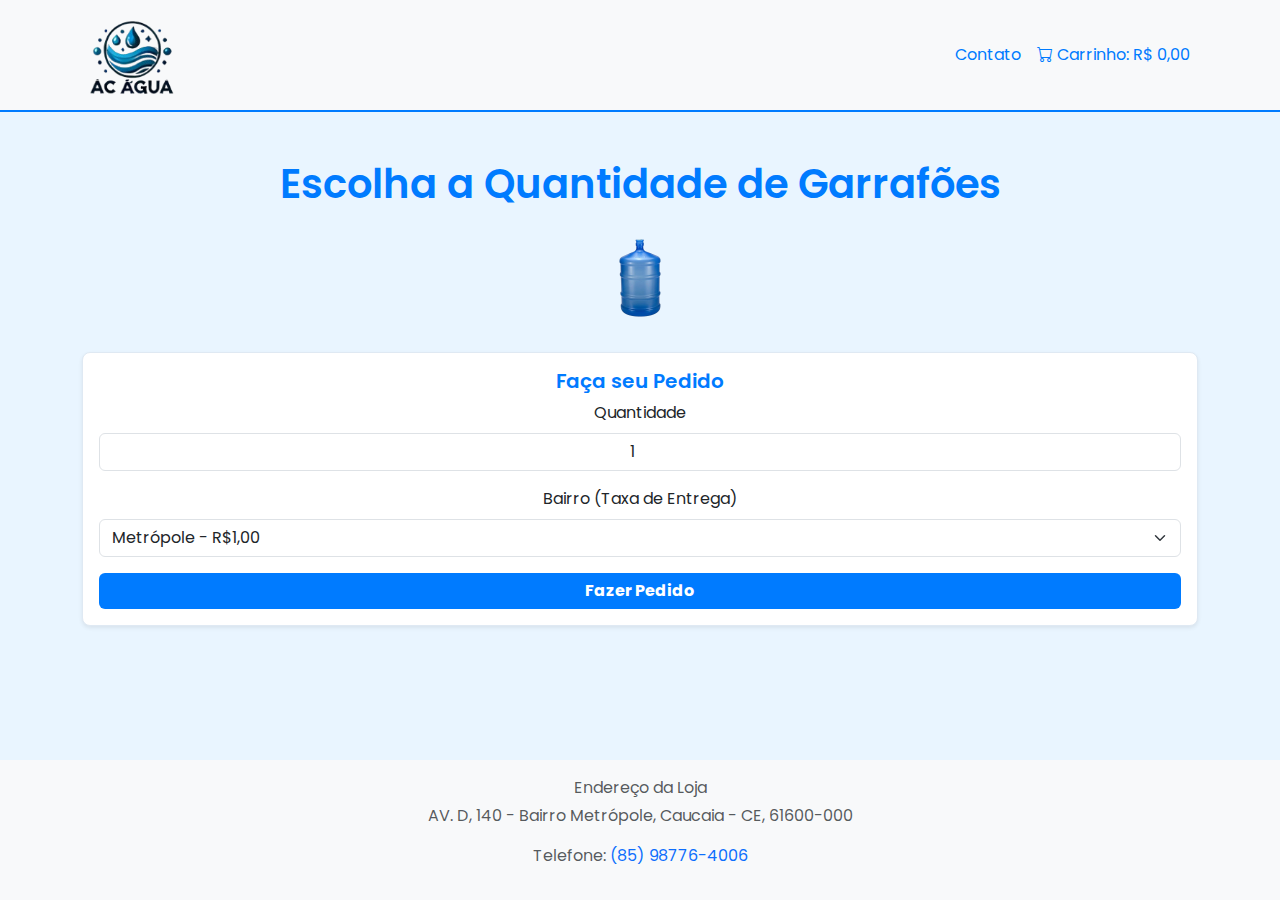
<file: index.html>
<!DOCTYPE html>
<html lang="pt-BR">

<head>
    <meta charset="UTF-8">
    <meta name="viewport" content="width=device-width, initial-scale=1.0">
    <title>AC Água</title>
    <!-- Google Fonts - Poppins -->
    <link href="https://fonts.googleapis.com/css2?family=Poppins:wght@400;600&display=swap" rel="stylesheet">
    <link href="https://cdn.jsdelivr.net/npm/bootstrap@5.3.0/dist/css/bootstrap.min.css" rel="stylesheet">
    <!-- Bootstrap Icons -->
    <link rel="stylesheet" href="https://cdn.jsdelivr.net/npm/bootstrap-icons/font/bootstrap-icons.css">
    <link rel="stylesheet" href="style.css">
</head>

<body class="d-flex flex-column min-vh-100">

    <!-- Navbar -->
    <nav class="navbar navbar-expand-lg navbar-light bg-light">
        <div class="container">
            <a class="navbar-brand" href="#">
                <img src="assets/img/Logo.png" alt="Logo" width="100"> <!-- Substitua pelo caminho da sua logo -->

            </a>
            <button class="navbar-toggler" type="button" data-bs-toggle="collapse" data-bs-target="#navbarNav">
                <span class="navbar-toggler-icon"></span>
            </button>
            <div class="collapse navbar-collapse" id="navbarNav">
                <ul class="navbar-nav ms-auto">
                    <li class="nav-item">
                        <a class="nav-link" href="contato.html">Contato</a>
                    </li>
                    <li class="nav-item">
                        <a class="nav-link" href="javascript:void(0);" onclick="abrirCarrinho()">
                            <i class="bi bi-cart"></i> Carrinho: R$ <span id="carrinhoTotal">0,00</span></a>
                    </li>
                </ul>
            </div>
        </div>
    </nav>

    <main class="flex-grow-1">
        <div class="container mt-5 text-center">
            <h1 class="text-center text-primary">Escolha a Quantidade de Garrafões</h1>

            <!-- Animação do Garrafão -->
            <div class="garrafao-animation-container">
                <img src="assets/img/garrafão_de_agua.png" alt="Garrafão de Água" class="garrafao-animation">
            </div>

            <!-- Formulário de Pedido -->
            <div class="card mt-4 shadow-sm p-3">
                <h5 class="text-primary">Faça seu Pedido</h5>
                <div class="mb-3">
                    <label for="quantidade" class="form-label">Quantidade</label>
                    <input type="number" id="quantidade" class="form-control text-center" placeholder="Quantidade"
                        min="1" value="1">
                </div>
                <div class="mb-3">
                    <label for="bairro" class="form-label">Bairro (Taxa de Entrega)</label>
                    <select class="form-select" id="bairro" required>
                        <option value="Metropole">Metrópole - R$1,00</option>
                        <option value="Araturi">Araturi - R$5,00</option>
                        <option value="Jurema">Jurema - R$6,00</option>
                        <option value="Arianopolis">Arianopolis - R$5,00</option>
                    </select>
                </div>
                <button class="btn btn-primary w-100" onclick="abrirModalFinalizacao()">Fazer Pedido</button>
            </div>
        </div>
    </main>

    <!-- Modal Carrinho -->
    <div class="modal fade" id="carrinhoModal" tabindex="-1" aria-labelledby="carrinhoModalLabel" aria-hidden="true">
        <div class="modal-dialog">
            <div class="modal-content">
                <div class="modal-header">
                    <h5 class="modal-title" id="carrinhoModalLabel">Detalhes do Carrinho</h5>
                    <button type="button" class="btn-close" data-bs-dismiss="modal" aria-label="Close"></button>
                </div>
                <div class="modal-body">
                    <p id="detalheCarrinho" class="detalhe-pedido"></p>
                    <p><span class="total-label">Total do Pedido:</span> <span class="total-value">R$ <span
                                id="totalCarrinho">0,00</span></span></p>
                    <button type="button" class="btn btn-danger mt-3" onclick="removerItemCarrinho()">Remover
                        Item</button>
                </div>
                <div class="modal-footer">
                    <button type="button" class="btn btn-secondary" data-bs-dismiss="modal">Fechar</button>
                    <button type="button" class="btn btn-primary" onclick="finalizarPedidoDoCarrinho()">Finalizar
                        Pedido</button>
                </div>
            </div>
        </div>
    </div>

    <!-- Modal Finalizar Pedido -->
    <div class="modal fade" id="pedidoModal" tabindex="-1" aria-labelledby="pedidoModalLabel" aria-hidden="true">
        <div class="modal-dialog">
            <div class="modal-content">
                <div class="modal-header">
                    <h5 class="modal-title" id="pedidoModalLabel">Finalizar Pedido</h5>
                    <button type="button" class="btn-close" data-bs-dismiss="modal" aria-label="Close"></button>
                </div>
                <div class="modal-body">
                    <!-- Alerta de Erro Dentro do Modal -->
                    <div id="alertaErro" class="alert alert-danger d-none" role="alert"></div>

                    <form id="pedidoForm">
                        <div class="mb-3">
                            <label for="nome" class="form-label">Nome</label>
                            <input type="text" class="form-control" id="nome" required>
                        </div>
                        <div class="mb-3">
                            <label for="endereco" class="form-label">Endereço</label>
                            <input type="text" class="form-control" id="endereco" required>
                        </div>
                        <div class="mb-3">
                            <label for="bairro" class="form-label">Bairro</label>
                            <select class="form-select" id="bairro" required onchange="atualizarCarrinho()">
                                <option value="Metropole">Metrópole - R$1,00</option>
                                <option value="Araturi">Araturi - R$5,00</option>
                                <option value="Jurema">Jurema - R$6,00</option>
                                <option value="Arianopoli">Arianopoli - R$5,00</option>
                            </select>
                        </div>
                        <div class="mb-3">
                            <label for="pagamento" class="form-label">Forma de Pagamento</label>
                            <select class="form-select" id="pagamento" onchange="toggleTroco()" required>
                                <option value="Pix">Pix</option>
                                <option value="Dinheiro">Dinheiro</option>
                            </select>
                        </div>
                        <div class="mb-3" id="trocoField" style="display: none;">
                            <label for="troco" class="form-label">Troco para</label>
                            <input type="number" class="form-control" id="troco" placeholder="R$"
                                onchange="calcularTroco()">
                            <small id="trocoFinal" class="text-muted"></small>
                        </div>
                        <!-- Detalhamento do Pedido -->
                        <div class="mb-3">
                            <label class="form-label detalhe-pedido" id="detalhePedido"></label>
                        </div>
                        <div class="mb-3">
                            <span class="total-label">Total do Pedido:</span>
                            <span class="total-value">R$ <span id="totalPedido">0,00</span></span>
                        </div>
                    </form>
                </div>
                <div class="modal-footer">
                    <button type="button" class="btn btn-secondary" data-bs-dismiss="modal">Cancelar</button>
                    <button type="button" class="btn btn-primary" onclick="validarEFinalizarPedido()">Finalizar
                        Pedido</button>
                </div>
            </div>
        </div>
    </div>

    <!-- Footer -->
    <footer class="bg-light text-center text-muted py-3">
        <div class="container">
            <p class="mb-1">Endereço da Loja</p>
            <p>AV. D, 140 - Bairro Metrópole, Caucaia - CE, 61600-000</p>
            <p>Telefone: <a href="https://wa.me/5585987764006" target="_blank" class="text-decoration-none">(85)
                    98776-4006</a></p>
        </div>
    </footer>

    <script src="https://cdn.jsdelivr.net/npm/bootstrap@5.3.0/dist/js/bootstrap.bundle.min.js"></script>
    <script src="script.js"></script>

</body>

</html>
</file>
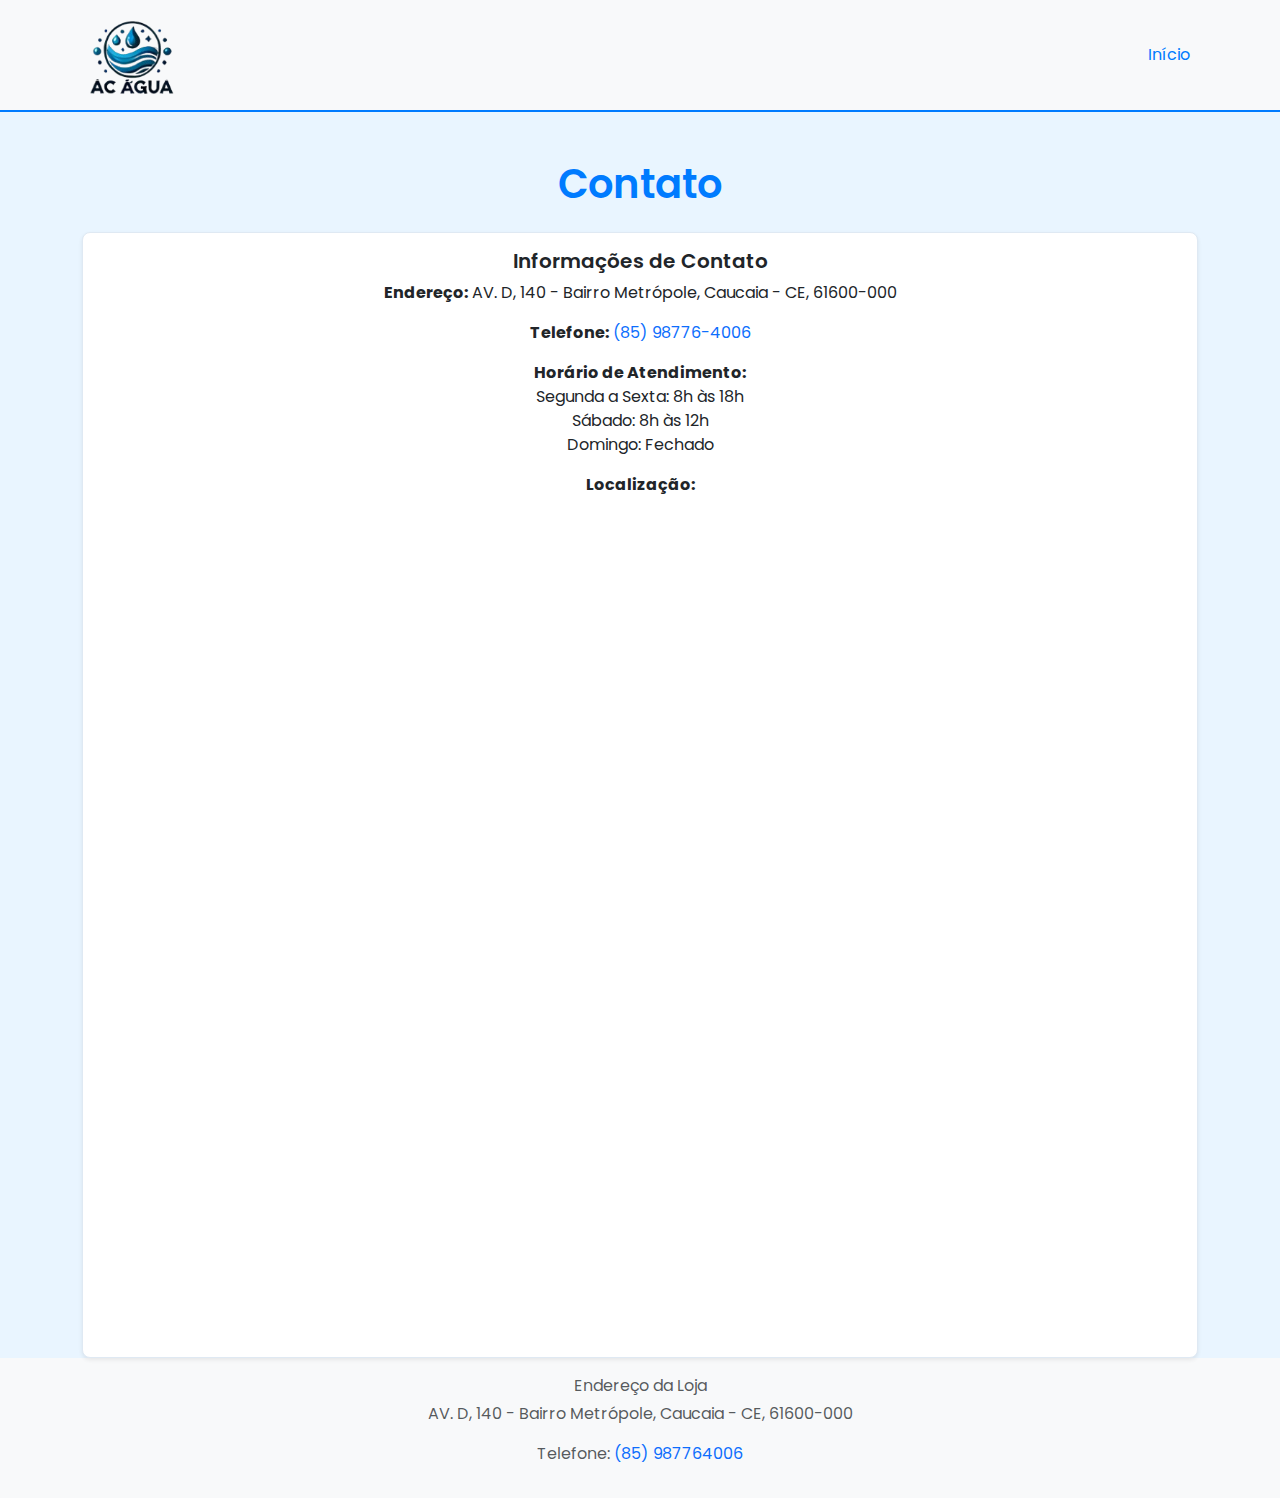
<file: contato.html>
<!DOCTYPE html>
<html lang="pt-BR">

<head>
    <meta charset="UTF-8">
    <meta name="viewport" content="width=device-width, initial-scale=1.0">
    <title>Contato - AC Água de Água</title>
    <!-- Google Fonts - Poppins -->
    <link href="https://fonts.googleapis.com/css2?family=Poppins:wght@400;600&display=swap" rel="stylesheet">
    <link href="https://cdn.jsdelivr.net/npm/bootstrap@5.3.0/dist/css/bootstrap.min.css" rel="stylesheet">
    <!-- Bootstrap Icons -->
    <link rel="stylesheet" href="https://cdn.jsdelivr.net/npm/bootstrap-icons/font/bootstrap-icons.css">
    <link rel="stylesheet" href="style.css">
</head>

<body class="d-flex flex-column min-vh-100">

    <!-- Navbar -->
    <nav class="navbar navbar-expand-lg navbar-light bg-light">
        <div class="container">
            <a class="navbar-brand" href="index.html">
                <img src="assets/img/Logo.png" alt="Logo" width="100"> <!-- Substitua pelo caminho da sua logo -->

            </a>
            <button class="navbar-toggler" type="button" data-bs-toggle="collapse" data-bs-target="#navbarNav">
                <span class="navbar-toggler-icon"></span>
            </button>
            <div class="collapse navbar-collapse" id="navbarNav">
                <ul class="navbar-nav ms-auto">
                    <li class="nav-item">
                        <a class="nav-link" href="index.html">Início</a>
                    </li>
                </ul>
            </div>
        </div>
    </nav>

    <!-- Conteúdo da Página de Contato -->
    <main class="flex-grow-1">
        <div class="container mt-5 text-center">
            <h1 class="text-center text-primary">Contato</h1>
            <div class="card mt-4 shadow-sm">
                <div class="card-body">
                    <h5 class="card-title">Informações de Contato</h5>
                    <p><strong>Endereço:</strong> AV. D, 140 - Bairro Metrópole, Caucaia - CE, 61600-000</p>
                    <p><strong>Telefone:</strong> <a href="https://wa.me/5585987764006" target="_blank"
                            class="text-decoration-none">(85) 98776-4006</a></p>
                    <p><strong>Horário de Atendimento:</strong><br>
                        Segunda a Sexta: 8h às 18h<br>
                        Sábado: 8h às 12h<br>
                        Domingo: Fechado
                    </p>
                    <p><strong>Localização:</strong><br>
                    <div class="ratio ratio-4x3">
                        <iframe
                            src="https://www.google.com/maps/embed?pb=!3m2!1spt-BR!2sbr!4v1730743445556!5m2!1spt-BR!2sbr!6m8!1m7!1slV2p6xUgfe16au2igxjPVw!2m2!1d-3.767673462878178!2d-38.65646508551948!3f284.57939266810257!4f-14.693110798461461!5f0.7820865974627469"
                            width="600" height="450" style="border:0;" allowfullscreen="" loading="lazy"
                            referrerpolicy="no-referrer-when-downgrade"></iframe>
                    </div>
                    </p>
                </div>
            </div>
        </div>
    </main>

    <!-- Footer -->
    <footer class="bg-light text-center text-muted py-3">
        <div class="container">
            <p class="mb-1">Endereço da Loja</p>
            <p>AV. D, 140 - Bairro Metrópole, Caucaia - CE, 61600-000</p>
            <p>Telefone: <a href="https://wa.me/5585987764006" target="_blank" class="text-decoration-none">(85)
                    987764006</a></p>
        </div>
    </footer>

    <script src="https://cdn.jsdelivr.net/npm/bootstrap@5.3.0/dist/js/bootstrap.bundle.min.js"></script>
    <script src="script.js"></script>
</body>

</html>
</file>
<file: style.css>
/* Definição de cores e ajustes no layout */
body {
    background-color: #e9f5ff; /* Azul suave */
    font-family: 'Poppins', sans-serif;
}

.navbar {
    background-color: #ffffff; /* Branco */
    border-bottom: 2px solid #007bff; /* Azul primário */
}

.navbar-brand, .nav-link {
    color: #007bff !important;
}

.nav-link:hover {
    color: #0056b3 !important;
}

.text-primary {
    color: #007bff !important;
}

h1.display-5 {
    font-weight: 600;
}

.card {
    border: 1px solid #dfe9f3;
    border-radius: 8px;
    box-shadow: 0 4px 8px rgba(0, 0, 0, 0.1);
}

.card h3 {
    font-weight: 500;
    margin-bottom: 15px;
}

#quantidade, #bairro {
    max-width: 100%;
    font-size: 1rem;
}

.footer {
    background-color: #f8f9fa;
}

.footer p {
    margin: 0;
    font-size: 0.9rem;
    color: #555;
}

/* Estilização dos elementos do alerta */
#alertaQuantidade {
    color: #a94442;
    background-color: #f8d7da;
    border: 1px solid #f5c6cb;
    font-weight: bold;
    padding: 10px;
    text-align: center;
    border-radius: 5px;
}

/* Estilização dos botões */
.btn-primary {
    background-color: #007bff;
    border: none;
    font-weight: bold;
    transition: background-color 0.3s ease;
}

.btn-primary:hover {
    background-color: #0056b3;
}

.total-label {
    font-weight: bold;
    color: #333;
}

.total-value {
    color: #003366; /* Azul escuro */
    font-weight: bold;
}

.detalhe-pedido {
    color: green;
    font-weight: bold;
}

/* Centralizar o contêiner da animação */
.garrafao-animation-container {
    display: flex;
    justify-content: center;
    align-items: center;
    margin: 20px 0;
    height: 100px; /* Ajuste a altura conforme necessário */
}

/* Estilo e animação do garrafão */
.garrafao-animation {
    width: 80px; /* Ajuste o tamanho do garrafão conforme necessário */
    animation: rolar 4s ease-in-out infinite;
}

/* Definição da animação de rolar */
@keyframes rolar {
    0% {
        transform: translateX(-100px) rotate(0deg);
    }
    50% {
        transform: translateX(100px) rotate(360deg);
    }
    100% {
        transform: translateX(-100px) rotate(0deg);
    }
}

h1, h5, .navbar-brand {
    font-weight: 600; /* Negrito para títulos */
    color: #007bff; /* Azul primário */
}
</file>
